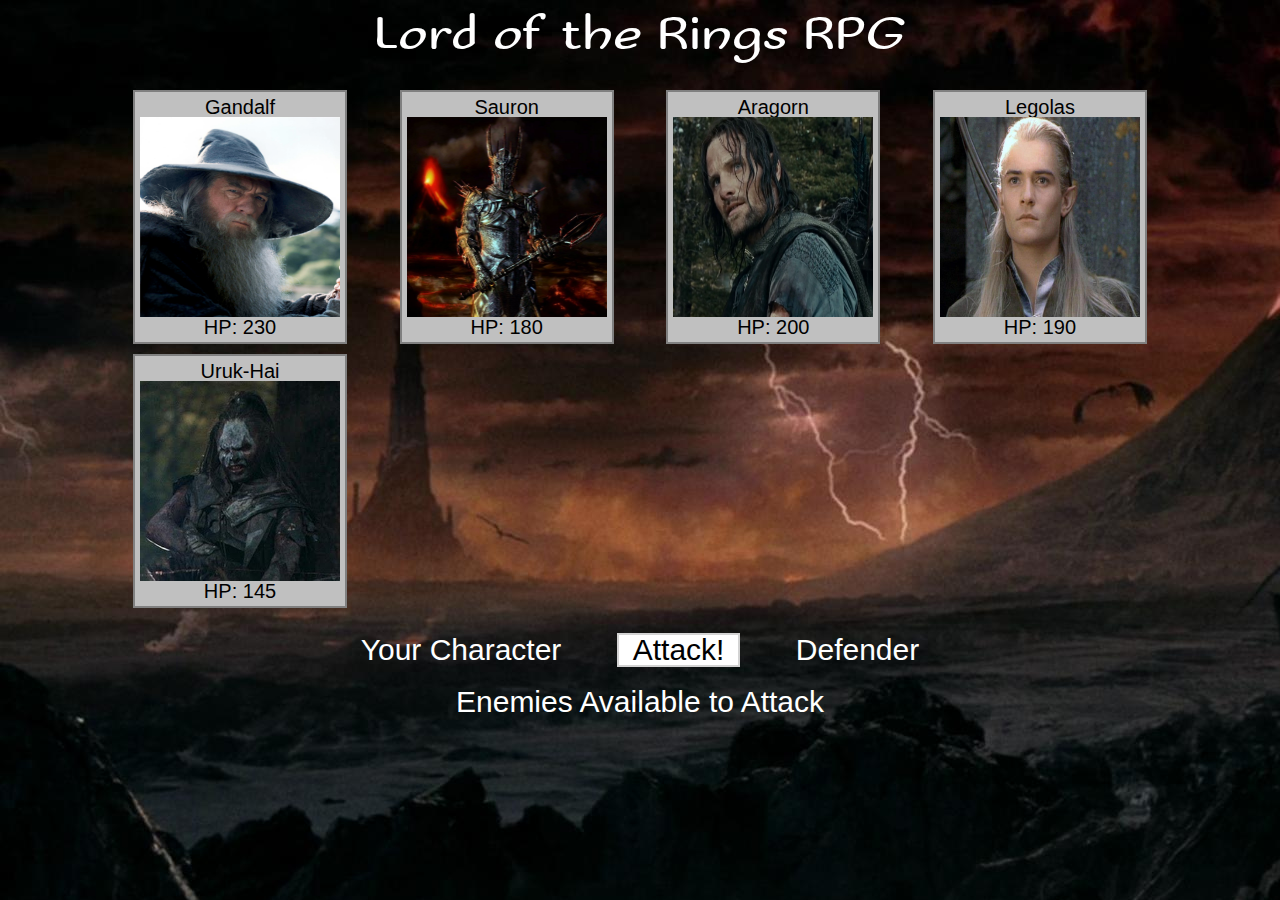
<file: index.html>
<html lang="en">

<head>
    <meta charset="UTF-8">
    <meta name="viewport" content="width=device-width, initial-scale=1.0">
    <meta http-equiv="X-UA-Compatible" content="ie=edge">
    <link rel="stylesheet" href="assets/css/reset.css">
    <link rel="stylesheet" href="assets/css/style.css">
    <link href="https://fonts.googleapis.com/css?family=Sofadi+One" rel="stylesheet">
    <title>LOTR RPG</title>
</head>

<body>
    <div class="container">
        <section class="pageHead">
            <h1 class="pageTitle">
                Lord of the Rings RPG
            </h1>
        </section>

        <section class="gameContent">
            <div class="characterIcons">

            </div>

            <div class="playerContent">
                <h1 class="playerHead">
                    Your Character
                    <div class="userCharacter">

                    </div>
                </h1>
                <div class="attackWrap">
                    <div class="attackButton">
                        <h1 class="noselect aButton">
                            Attack!
                        </h1>
                    </div>
                </div>
                <div class="fightSection">



                    <h1 class="defenderTitle">
                        <div class="dTitleText">
                            Defender
                        </div>
                        <div class="defender">

                        </div>
                        <div class="result noselect">

                        </div>
                        <div class="rstButton">
                            <h1 class="noselect reSomething">
                                Restart
                            </h1>
                        </div>
                    </h1>



                </div>
            </div>

            <div class="playContent">
                <div class="enemies">
                    <h1 class="enemyHead noselect">
                        Enemies Available to Attack
                    </h1>
                    <div class="enemiesToChoose">

                    </div>


                </div>


            </div>


        </section>
    </div>
    <script src="https://code.jquery.com/jquery-3.3.1.slim.min.js" integrity="sha384-q8i/X+965DzO0rT7abK41JStQIAqVgRVzpbzo5smXKp4YfRvH+8abtTE1Pi6jizo"
        crossorigin="anonymous"></script>
    <script src="assets/javascript/game3.js"></script>

</body>

</html>
</file>
<file: assets/css/style.css>
body {
  font-size: 20px;
  font-family: "Gill Sans", "Gill Sans MT", Calibri, "Trebuchet MS", sans-serif;
  box-sizing: border-box;
  background: url("../images/mordor.jpg");
  color: white;
}

.pageHead {
  margin-top: 10px;
  padding-top: 15px;
  padding: 0px;
  margin-bottom: 25px;
}
.container {
  display: flex;
  flex-direction: column;
  margin: auto;
  width: 80%;
  justify-content: center;
}
.characterIcons,
.userCharacter,
.enemiesToChoose,
.fightSection {
  display: flex;
  font-size: 20px;
  text-align: left;
  /* width:50%; */
  justify-content: space-between;
}
.characterIcons{
    flex-wrap: wrap;
}
.defender {
  font-size: 20px;
}
.userCharacter {
  display: flex;
}
.character.user,
.character.opponent,
.character.enemy {
  flex-direction: column;
}
.gameContent {
}
.characterIcons {
}
.charTitle {
}
.character {
  margin: 5px;
  padding: 5px;
  border: 2px solid grey;
  background: silver;
  color: black;
  text-align: center;
  align-content: center;
}
.character:hover {
  background: lightcyan;
  cursor: pointer;
}
.pageTitle {
  text-align: center;
  font-family: "Sofadi One", cursive;
  font-size: 50px;
}
.charPoints {
  text-align: center;
}
.playerHead,
.fightTitle,
.enemyHead,
.defenderTitle {
  font-size: 30px;
}
.playerHead {
  margin: auto;
  text-align:center;
}
.playerContent {
  display: flex;
  flex-wrap: nowrap;
  font-size: 30px;
  width: 60%;
  margin: auto;
  justify-content: space-between;
  margin-top: 20px;
}
.dTitleText {
  text-align: center;
  margin: auto;
}
.playContent {
  margin-top: 20px;
}
.fightSection {
  /* clear: both; */
  /* padding-left:10px; */
  width: auto;
  margin: auto;
}
.attackButton {
  display: flex;
  flex-direction: column;

  border: 2px solid lightgrey;
  text-align: center;
  background: white;
  color: black;
  justify-content: center;
}
.attackButton:hover {
  cursor: pointer;
  background: lightcyan;
}
.enemies {
  clear: both;
  display: flex;
  text-align: center;
  flex-direction: column;
}
.enemiesToChoose {
  display: flex;
  /* flex-direction: column */
  justify-content: left;
  width: auto;
  margin: auto;
}
.attackWrap {
  display: flex;
  flex-direction: column;
  justify-content: center;
  width: auto;
  margin: auto;
  height: auto;
  width: 20%;
}
.defenderTitle {
  display: flex;
  flex-direction: column;
  justify-content: center;
  text-align: center;
}
.opponent {
  overflow: auto;
}
.active {
  display: flex;
}

.inactive {
  display: none;
}
.result {
  font-size: 30px;
}
img {
  width: 200px;
  height: 200px;
}
.rstButton {
  width: auto;
  padding: 5px;
  height: 25px;
  border: 2px solid lightgrey;
  margin: auto;
  margin-top: 20px;
  text-align: center;
  background: white;
  color: black;
  clear: both;
}
.rstButton:hover {
  cursor: pointer;
  background: lightcyan;
}
.noselect {
  -webkit-touch-callout: none; /* iOS Safari */
  -webkit-user-select: none; /* Safari */
  -khtml-user-select: none; /* Konqueror HTML */
  -moz-user-select: none; /* Firefox */
  -ms-user-select: none; /* Internet Explorer/Edge */
  user-select: none; /* Non-prefixed version, currently
                                    supported by Chrome and Opera */
}
.character.enemy {
  background: darkred;
}
.character.user {
  background: lightseagreen;
}
.character.enemy:hover {
  background: red;
}
.character.opponent {
  background: red;
}
</file>
